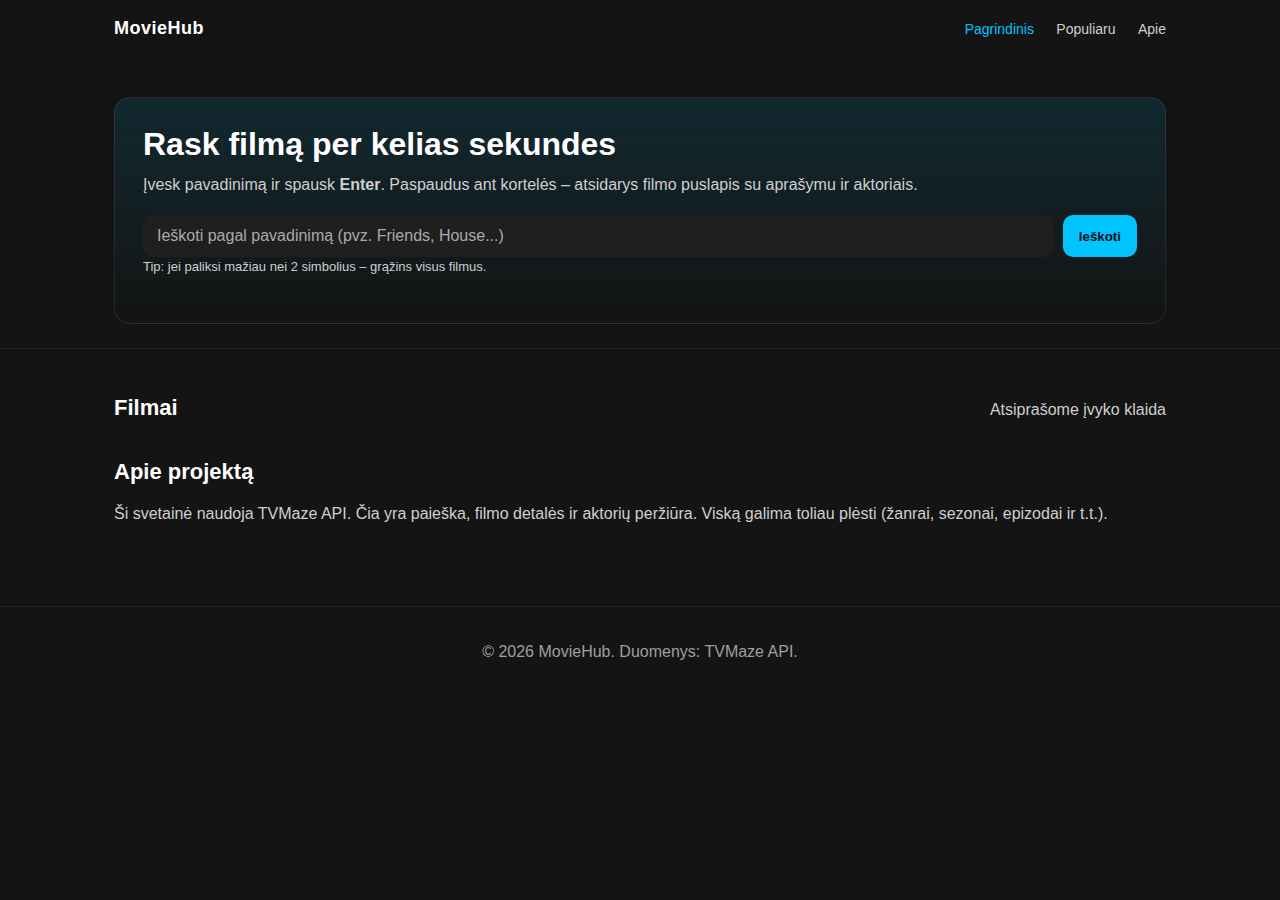
<file: index.html>
<!DOCTYPE html>
<html lang="lt">
  <head>
    <meta charset="UTF-8" />
    <meta name="viewport" content="width=device-width, initial-scale=1.0" />
    <title>MovieHub – Filmų paieška</title>
    <link rel="stylesheet" href="styles.css" />
    <script src="script.js" defer></script>
  </head>
  <body>
    <!-- NAV -->
    <header class="site-header">
      <nav class="nav">
        <a class="logo" href="index.html">MovieHub</a>
        <div class="nav-links">
          <a href="index.html" class="active">Pagrindinis</a>
          <a href="#popular">Populiaru</a>
          <a href="#about">Apie</a>
        </div>
      </nav>

      <!-- HERO -->
      <section class="hero">
        <div class="hero-content">
          <h1>Rask filmą per kelias sekundes</h1>
          <p>
            Įvesk pavadinimą ir spausk <strong>Enter</strong>. Paspaudus ant
            kortelės – atsidarys filmo puslapis su aprašymu ir aktoriais.
          </p>

          <div class="hero-search">
            <input
              type="text"
              id="searchInput"
              placeholder="Ieškoti pagal pavadinimą (pvz. Friends, House...)"
            />
            <button id="searchBtn" type="button">Ieškoti</button>
          </div>

          <p class="hint">
            Tip: jei paliksi mažiau nei 2 simbolius – grąžins visus filmus.
          </p>
        </div>
      </section>
    </header>

    <!-- MAIN -->
    <main class="main">
      <section id="popular" class="section">
        <div class="section-head">
          <h2>Filmai</h2>
          <p id="status" class="status"></p>
        </div>

        <div id="results" class="grid"></div>
      </section>

      <section id="about" class="section about">
        <h2>Apie projektą</h2>
        <p>
          Ši svetainė naudoja TVMaze API. Čia yra paieška, filmo detalės ir
          aktorių peržiūra. Viską galima toliau plėsti (žanrai, sezonai,
          epizodai ir t.t.).
        </p>
      </section>
    </main>

    <!-- FOOTER -->
    <footer class="footer">
      <p>© <span id="year"></span> MovieHub. Duomenys: TVMaze API.</p>
    </footer>

    <script>
      // mažas UX priedas – metai footeryje
      document.getElementById("year").textContent = new Date().getFullYear();
    </script>
  </body>
</html>
</file>
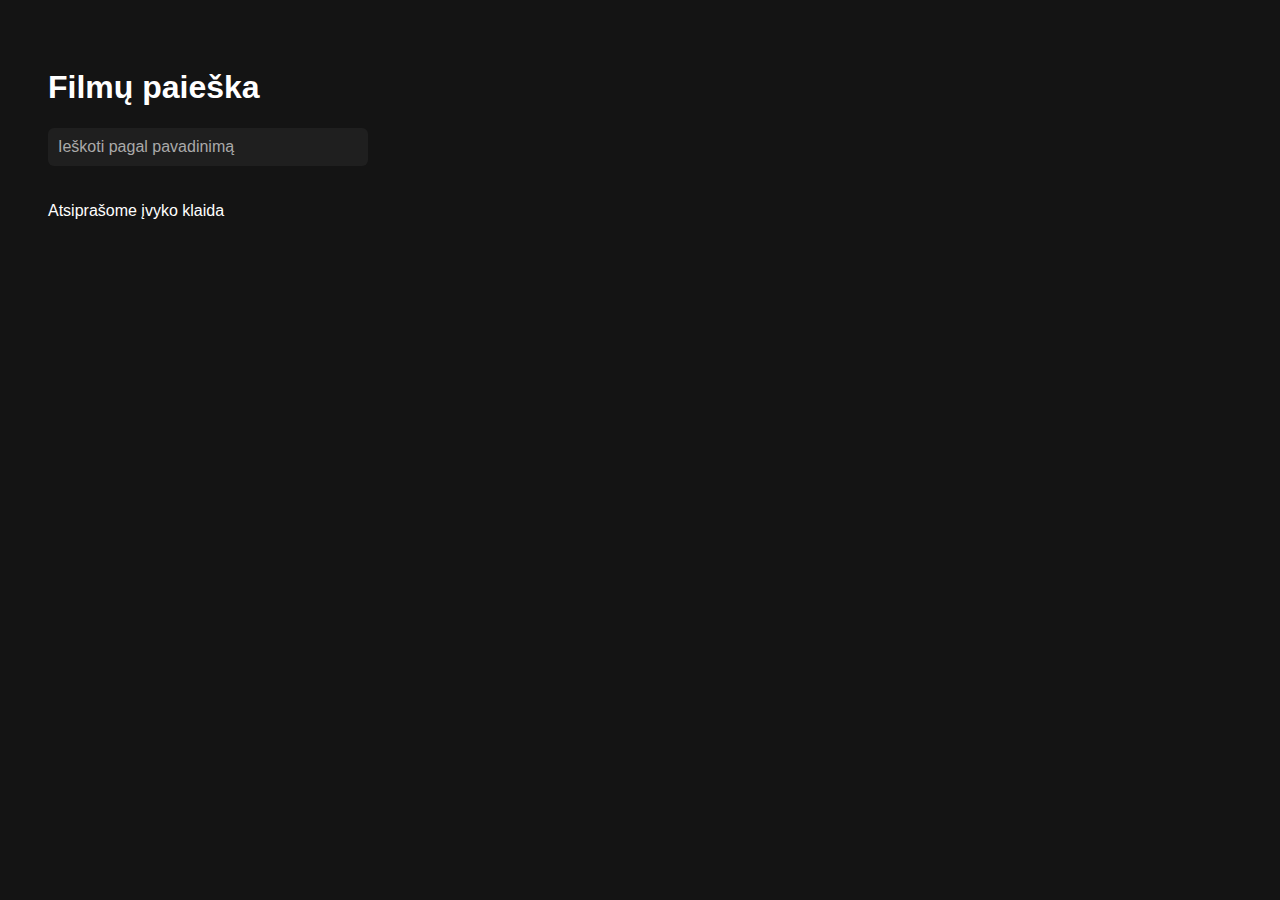
<file: MOVIES-CLASS/index.html>
<!DOCTYPE html>
<html lang="en">
  <head>
    <meta charset="UTF-8" />
    <meta name="viewport" content="width=device-width, initial-scale=1.0" />
    <title>Document</title>
    <script src="script.js" defer></script>
    <link rel="stylesheet" href="styles.css" />
  </head>
  <body>
    <h1>Filmų paieška</h1>
    <input
      type="text"
      id="searchInput"
      placeholder="Ieškoti pagal pavadinimą"
    />
    <p id="status"></p>
    <div id="results"></div>
  </body>
</html>
</file>
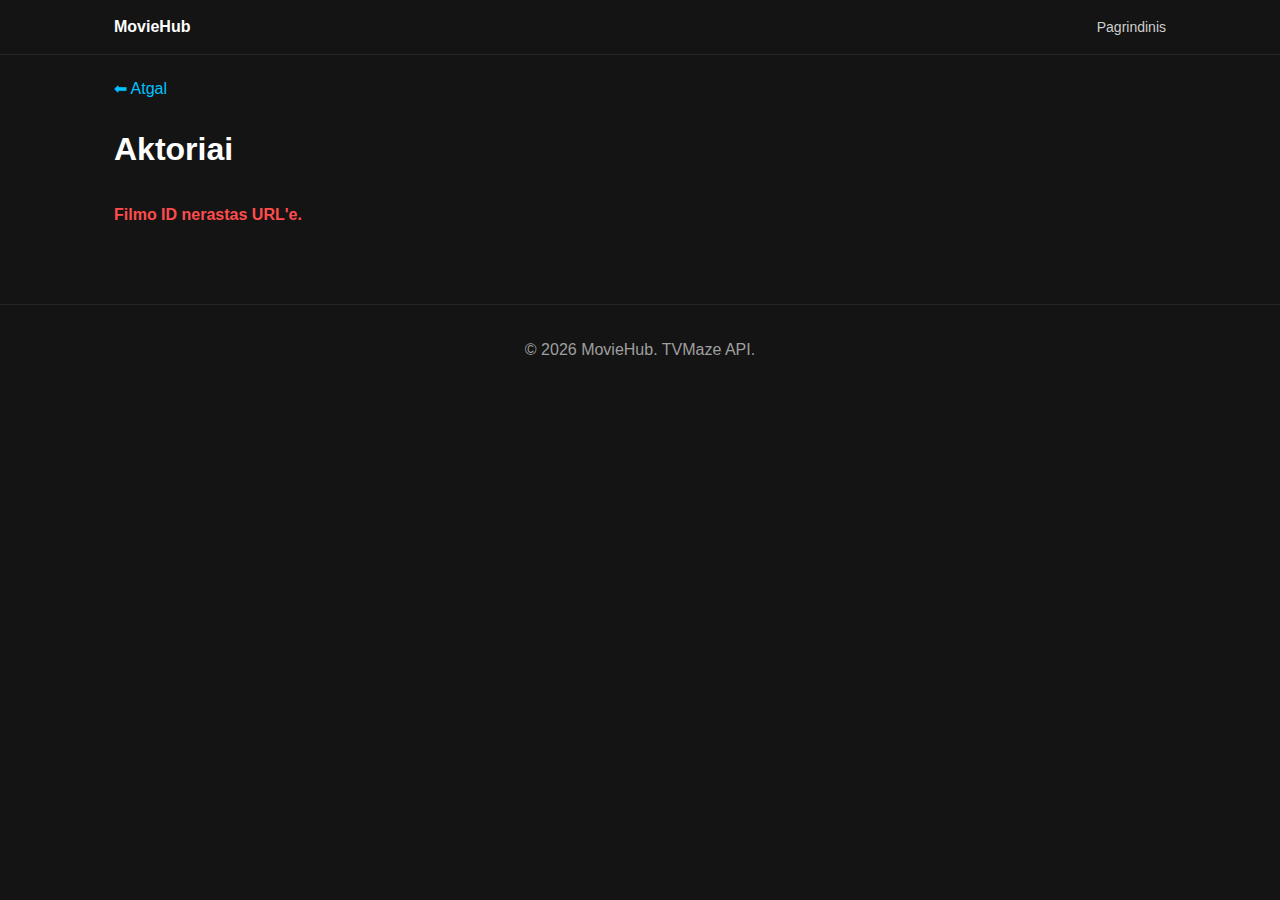
<file: actors.html>
<!DOCTYPE html>
<html lang="lt">
  <head>
    <meta charset="UTF-8" />
    <meta name="viewport" content="width=device-width, initial-scale=1.0" />
    <title>Aktoriai</title>
    <link rel="stylesheet" href="actors.css" />
    <script src="actors.js" defer></script>
  </head>
  <body>
    <header class="page-header">
      <nav class="nav">
        <a class="logo" href="index.html">MovieHub</a>
        <div class="nav-links">
          <a href="index.html">Pagrindinis</a>
        </div>
      </nav>
    </header>

    <main class="container">
      <a class="back" href="javascript:history.back()">⬅ Atgal</a>
      <h1>Aktoriai</h1>
      <p id="status" class="loading"></p>
      <div id="actors" class="grid"></div>
    </main>

    <footer class="footer">
      <p>© <span id="year"></span> MovieHub. TVMaze API.</p>
    </footer>

    <script>
      document.getElementById("year").textContent = new Date().getFullYear();
    </script>
  </body>
</html>
</file>
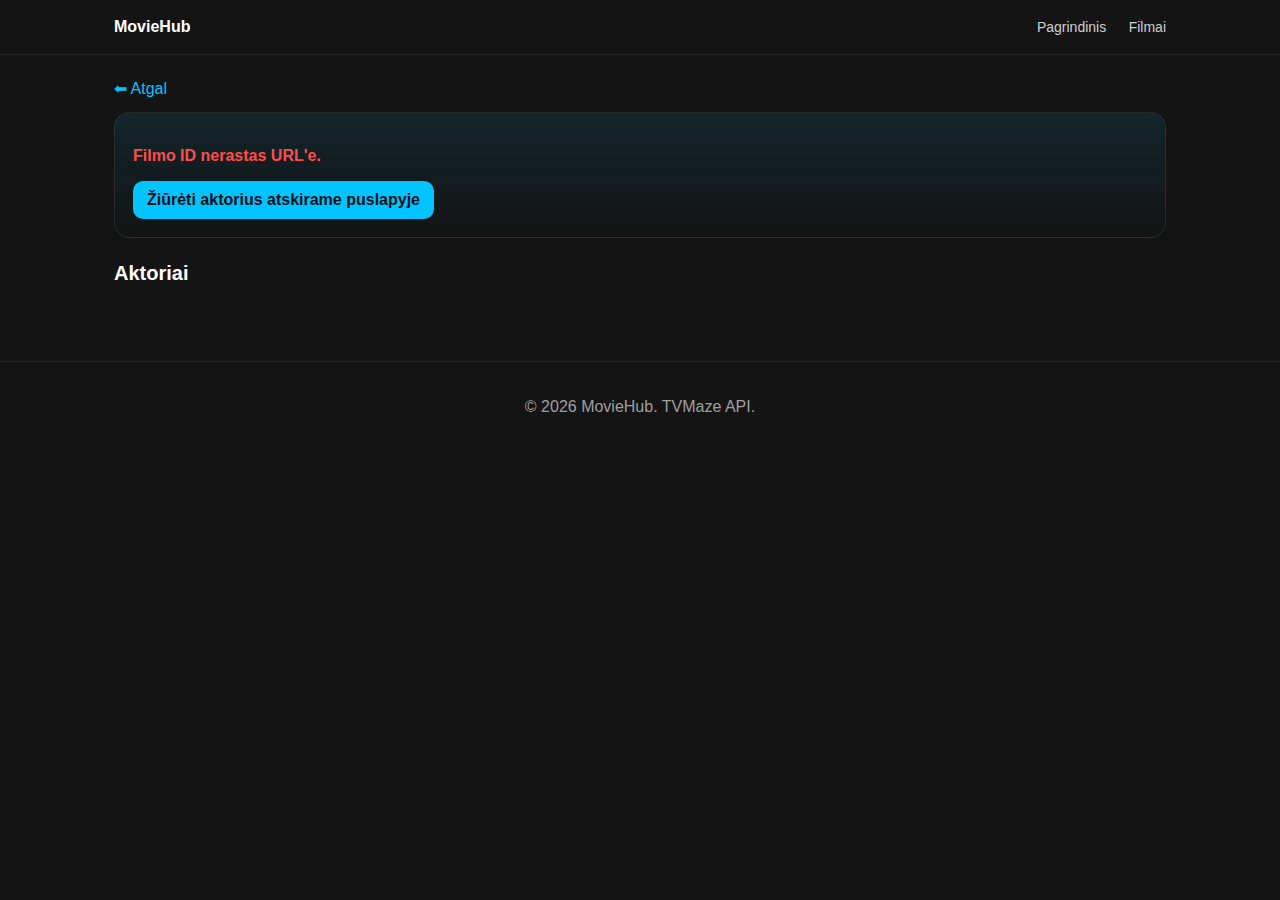
<file: details.html>
<!DOCTYPE html>
<html lang="lt">
  <head>
    <meta charset="UTF-8" />
    <meta name="viewport" content="width=device-width, initial-scale=1.0" />
    <title>Filmo detalės</title>
    <link rel="stylesheet" href="details.css" />
    <script src="details.js" defer></script>
  </head>
  <body>
    <header class="page-header">
      <nav class="nav">
        <a class="logo" href="index.html">MovieHub</a>
        <div class="nav-links">
          <a href="index.html">Pagrindinis</a>
          <a href="index.html#popular">Filmai</a>
        </div>
      </nav>
    </header>

    <main class="container">
      <a class="back" href="index.html">⬅ Atgal</a>

      <section class="hero-card">
        <div id="details"></div>

        <!-- ✅ mygtukas į actors puslapį -->
        <div class="actions">
          <a id="actorsBtn" class="btn" href="#"
            >Žiūrėti aktorius atskirame puslapyje</a
          >
        </div>
      </section>

      <section class="section">
        <h2>Aktoriai</h2>
        <div id="actors" class="grid"></div>
      </section>
    </main>

    <footer class="footer">
      <p>© <span id="year"></span> MovieHub. TVMaze API.</p>
    </footer>

    <script>
      document.getElementById("year").textContent = new Date().getFullYear();
    </script>
  </body>
</html>
</file>
<file: styles.css>
:root {
  --bg: #141414;
  --panel: #1f1f1f;
  --text: #ffffff;
  --muted: #cfcfcf;
  --accent: #00c3ff;
  --shadow: rgba(0, 0, 0, 0.5);
}

* {
  box-sizing: border-box;
}

body {
  margin: 0;
  font-family: Arial, sans-serif;
  background: var(--bg);
  color: var(--text);
}

/* NAV */
.site-header {
  border-bottom: 1px solid rgba(255, 255, 255, 0.08);
}

.nav {
  max-width: 1100px;
  margin: 0 auto;
  padding: 18px 24px;
  display: flex;
  align-items: center;
  justify-content: space-between;
}

.logo {
  color: var(--text);
  text-decoration: none;
  font-weight: 700;
  letter-spacing: 0.5px;
  font-size: 18px;
}

.nav-links a {
  color: var(--muted);
  text-decoration: none;
  margin-left: 18px;
  font-size: 14px;
}

.nav-links a.active,
.nav-links a:hover {
  color: var(--accent);
}

/* HERO */
.hero {
  max-width: 1100px;
  margin: 0 auto;
  padding: 40px 24px 24px;
}

.hero-content {
  background: linear-gradient(
    180deg,
    rgba(0, 195, 255, 0.12),
    rgba(0, 0, 0, 0)
  );
  border: 1px solid rgba(255, 255, 255, 0.08);
  border-radius: 16px;
  padding: 28px;
}

.hero h1 {
  margin: 0 0 10px;
  font-size: 32px;
}

.hero p {
  margin: 0 0 18px;
  color: var(--muted);
  line-height: 1.5;
}

.hero-search {
  display: flex;
  gap: 10px;
  flex-wrap: wrap;
}

.hero-search input {
  flex: 1;
  min-width: 260px;
  padding: 12px 14px;
  border-radius: 10px;
  border: none;
  background: var(--panel);
  color: var(--text);
  font-size: 16px;
}

.hero-search input::placeholder {
  color: #aaa;
}

.hero-search button {
  padding: 12px 16px;
  border-radius: 10px;
  border: none;
  cursor: pointer;
  background: var(--accent);
  color: #001018;
  font-weight: 700;
}

.hero-search button:hover {
  filter: brightness(0.95);
}

.hint {
  margin-top: 10px;
  font-size: 13px;
  color: #9f9f9f;
}

/* MAIN */
.main {
  max-width: 1100px;
  margin: 0 auto;
  padding: 24px;
}

.section {
  margin-top: 22px;
}

.section-head {
  display: flex;
  align-items: baseline;
  justify-content: space-between;
  gap: 10px;
}

.section h2 {
  margin: 0;
  font-size: 22px;
}

.status {
  margin: 0;
  color: var(--muted);
}

/* GRID + CARD */
.grid {
  margin-top: 16px;
  display: grid;
  grid-template-columns: repeat(auto-fill, minmax(180px, 1fr));
  gap: 18px;
}

.card {
  background: var(--panel);
  border-radius: 14px;
  padding: 10px;
  text-align: center;
  cursor: pointer;
  transition: transform 0.2s ease, box-shadow 0.2s ease;
}

.card:hover {
  transform: translateY(-4px);
  box-shadow: 0 10px 20px var(--shadow);
}

.card img {
  width: 100%;
  height: 250px;
  object-fit: cover;
  border-radius: 10px;
}

.card h3 {
  margin: 10px 0 4px;
  font-size: 14px;
  color: var(--text);
  line-height: 1.35;
}

/* ABOUT */
.about p {
  color: var(--muted);
  line-height: 1.6;
}

/* FOOTER */
.footer {
  margin-top: 40px;
  padding: 20px 24px;
  text-align: center;
  color: #9f9f9f;
  border-top: 1px solid rgba(255, 255, 255, 0.08);
}
</file>
<file: MOVIES-CLASS/styles.css>
body {
  font-family: Arial, sans-serif;
  padding: 40px;
  background: #141414;
  color: white;
}

input {
  padding: 10px;
  font-size: 16px;
  margin-bottom: 20px;
  width: 300px;
  border-radius: 6px;
  border: none;
  background: #1f1f1f;
  color: white;
}

input::placeholder {
  color: #aaa;
}

.grid {
  display: grid;
  grid-template-columns: repeat(auto-fill, minmax(180px, 1fr));
  gap: 20px;
}

.card {
  background: #1f1f1f;
  border-radius: 12px;
  padding: 10px;
  text-align: center;
  transition: transform 0.3s ease, box-shadow 0.3s ease;
}

.card:hover {
  transform: translateY(-6px);
  box-shadow: 0 10px 20px rgba(0, 0, 0, 0.5);
}

.card img {
  width: 100%;
  height: 250px;
  object-fit: cover;
  border-radius: 8px;
}

.card h3 {
  margin-top: 10px;
  font-size: 16px;
}

.loading {
  color: #00c3ff;
  font-weight: bold;
}

.error {
  color: #ff4c4c;
  font-weight: bold;
}
</file>
<file: actors.css>
:root {
  --bg: #141414;
  --panel: #1f1f1f;
  --text: #ffffff;
  --muted: #cfcfcf;
  --accent: #00c3ff;
}

* {
  box-sizing: border-box;
}

body {
  margin: 0;
  font-family: Arial, sans-serif;
  background: var(--bg);
  color: var(--text);
}

.page-header {
  border-bottom: 1px solid rgba(255, 255, 255, 0.08);
}

.nav {
  max-width: 1100px;
  margin: 0 auto;
  padding: 18px 24px;
  display: flex;
  justify-content: space-between;
  align-items: center;
}

.logo {
  color: var(--text);
  text-decoration: none;
  font-weight: 700;
}

.nav-links a {
  color: var(--muted);
  text-decoration: none;
  margin-left: 18px;
  font-size: 14px;
}
.nav-links a:hover {
  color: var(--accent);
}

.container {
  max-width: 1100px;
  margin: 0 auto;
  padding: 24px;
}

.back {
  color: var(--accent);
  text-decoration: none;
  display: inline-block;
  margin-bottom: 12px;
}

.loading {
  color: var(--accent);
  font-weight: 700;
}
.error {
  color: #ff4c4c;
  font-weight: 700;
}

.grid {
  margin-top: 14px;
  display: grid;
  grid-template-columns: repeat(auto-fill, minmax(180px, 1fr));
  gap: 18px;
}

.actor-card {
  background: var(--panel);
  border-radius: 14px;
  padding: 10px;
  text-align: center;
}

.actor-card img {
  width: 100%;
  height: 240px;
  object-fit: cover;
  border-radius: 10px;
}

.actor-card h3 {
  margin: 10px 0 6px;
  font-size: 16px;
}

.actor-card p {
  margin: 0;
  color: var(--muted);
  font-size: 14px;
}

.footer {
  margin-top: 40px;
  padding: 20px 24px;
  text-align: center;
  color: #9f9f9f;
  border-top: 1px solid rgba(255, 255, 255, 0.08);
}
</file>
<file: details.css>
:root {
  --bg: #141414;
  --panel: #1f1f1f;
  --text: #ffffff;
  --muted: #cfcfcf;
  --accent: #00c3ff;
  --shadow: rgba(0, 0, 0, 0.5);
}

* {
  box-sizing: border-box;
}

body {
  margin: 0;
  font-family: Arial, sans-serif;
  background: var(--bg);
  color: var(--text);
}

.page-header {
  border-bottom: 1px solid rgba(255, 255, 255, 0.08);
}

.nav {
  max-width: 1100px;
  margin: 0 auto;
  padding: 18px 24px;
  display: flex;
  justify-content: space-between;
  align-items: center;
}

.logo {
  color: var(--text);
  text-decoration: none;
  font-weight: 700;
}

.nav-links a {
  color: var(--muted);
  text-decoration: none;
  margin-left: 18px;
  font-size: 14px;
}
.nav-links a:hover {
  color: var(--accent);
}

.container {
  max-width: 1100px;
  margin: 0 auto;
  padding: 24px;
}

.back {
  color: var(--accent);
  text-decoration: none;
  display: inline-block;
  margin-bottom: 14px;
}

.hero-card {
  background: linear-gradient(180deg, rgba(0, 195, 255, 0.1), rgba(0, 0, 0, 0));
  border: 1px solid rgba(255, 255, 255, 0.08);
  border-radius: 16px;
  padding: 18px;
}

#details h1 {
  margin: 0 0 10px;
  font-size: 28px;
}

.meta {
  color: var(--muted);
  margin: 6px 0 10px;
}

.summary {
  color: var(--muted);
  line-height: 1.6;
}

.actions {
  margin-top: 14px;
}

.btn {
  display: inline-block;
  padding: 10px 14px;
  border-radius: 10px;
  background: var(--accent);
  color: #001018;
  text-decoration: none;
  font-weight: 700;
}

.section {
  margin-top: 24px;
}

.section h2 {
  margin: 0 0 12px;
  font-size: 20px;
}

/* actors grid */
.grid {
  display: grid;
  grid-template-columns: repeat(auto-fill, minmax(180px, 1fr));
  gap: 18px;
}

.actor-card {
  background: var(--panel);
  border-radius: 14px;
  padding: 10px;
  text-align: center;
}

.actor-card img {
  width: 100%;
  height: 240px;
  object-fit: cover;
  border-radius: 10px;
}

.actor-card h3 {
  margin: 10px 0 6px;
  font-size: 16px;
}

.actor-card p {
  margin: 0;
  color: var(--muted);
  font-size: 14px;
}

.loading {
  color: var(--accent);
  font-weight: 700;
}
.error {
  color: #ff4c4c;
  font-weight: 700;
}

.footer {
  margin-top: 40px;
  padding: 20px 24px;
  text-align: center;
  color: #9f9f9f;
  border-top: 1px solid rgba(255, 255, 255, 0.08);
}
</file>
